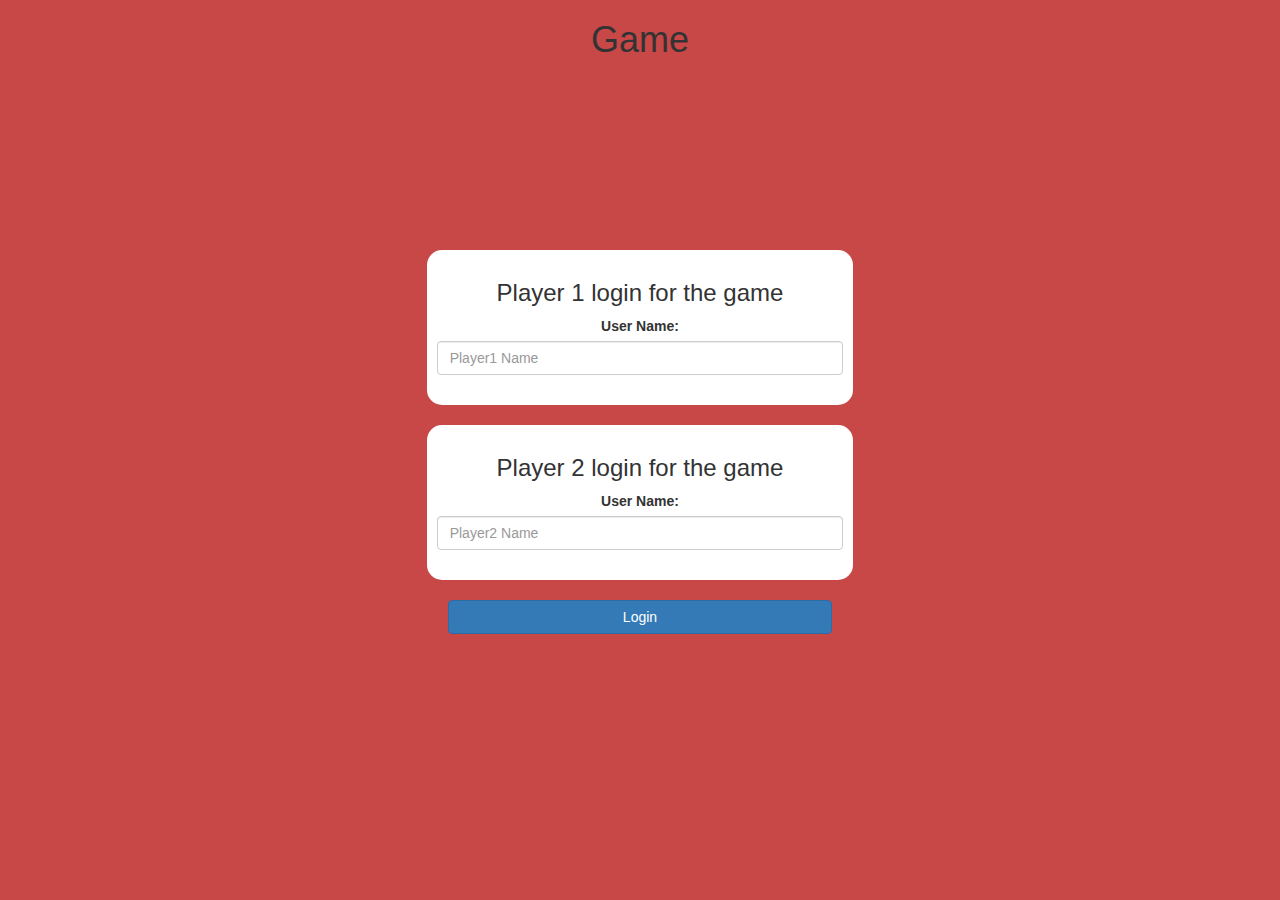
<file: index.html>
<!DOCTYPE html>
<html>
<head>
	<title>Guess The Word</title>

<meta name="viewport" content="width=device-width, initial-scale=1">
<link rel="stylesheet" href="https://maxcdn.bootstrapcdn.com/bootstrap/3.4.0/css/bootstrap.min.css">
<script src="https://ajax.googleapis.com/ajax/libs/jquery/3.4.1/jquery.min.js"></script>
<script src="https://maxcdn.bootstrapcdn.com/bootstrap/3.4.0/js/bootstrap.min.js"></script>

<link rel="stylesheet" type="text/css" href="game.css">

<script src="game_login.js"></script>
</head>
<body>
<center>
	<h1>Game</h1>
	<br>
	<br>
	<br>
	<br>
	<br>
	<br>
	<br>
	<br>
	<br>
	<div class="col-lg-4 col-sm-8 col-xs-11 login_div1">
		<h3>Player 1 login for the game</h3>
		<label>User Name:</label>
		<input type="text" id="player1_name_input" class="form-control" placeholder="Player1 Name">
		<br>
	</div>
	<br>
	<div class="col-lg-4 col-sm-8 col-xs-11 login_div2">
		<h3>Player 2 login for the game</h3>
		<label>User Name:</label>
		<input type="text" id="player2_name_input" class="form-control" placeholder="Player2 Name">
		<br>
	</div>
	<br>
	<button style="width: 30%" class="btn btn-primary" onclick="addUser()">Login</button>
</center>
</body>
</html>
</file>
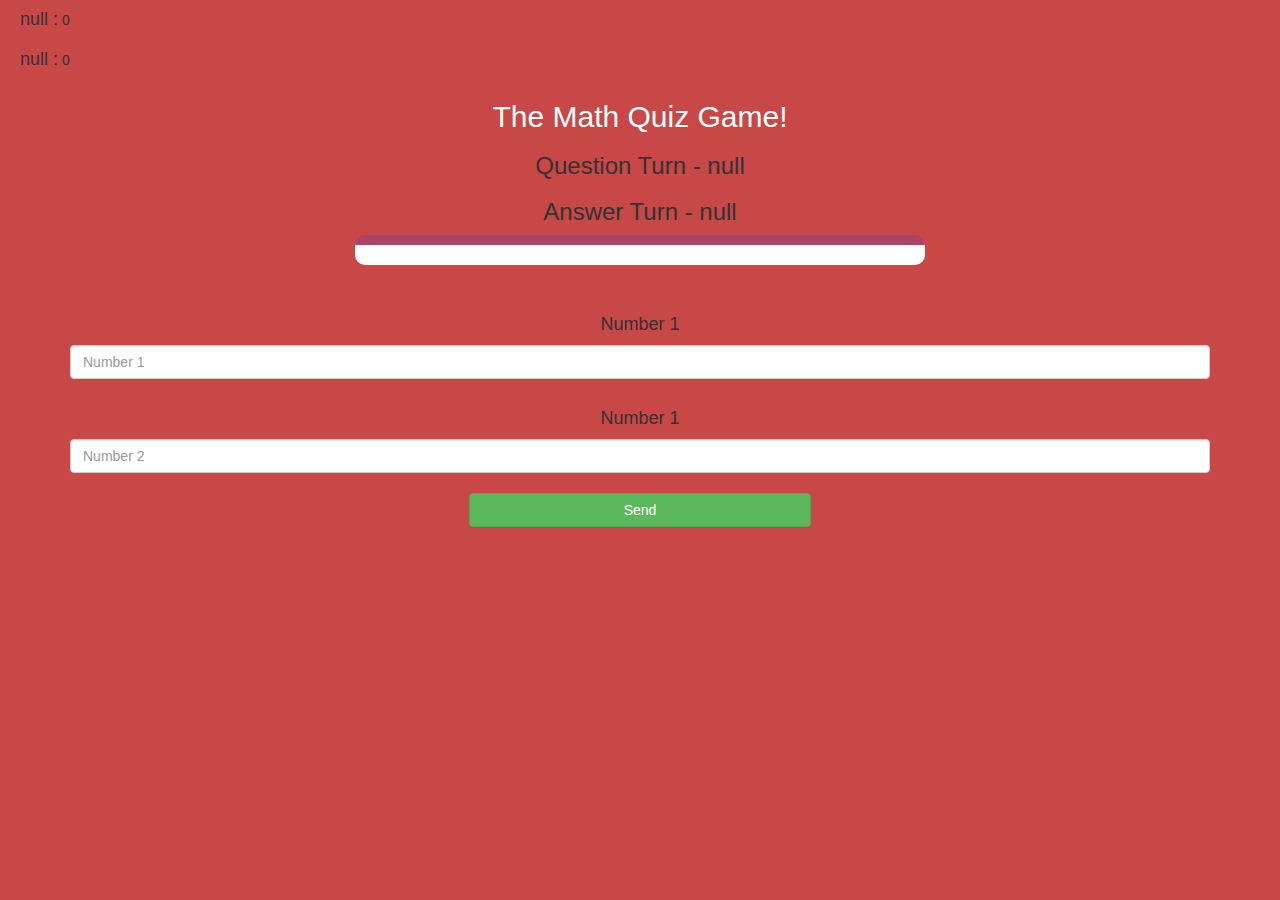
<file: game_page.html>
<!DOCTYPE html>
<html>
<head>
	<title>Guess The Word</title>

<meta name="viewport" content="width=device-width, initial-scale=1">
<link rel="stylesheet" href="https://maxcdn.bootstrapcdn.com/bootstrap/3.4.0/css/bootstrap.min.css">
<script src="https://ajax.googleapis.com/ajax/libs/jquery/3.4.1/jquery.min.js"></script>
<script src="https://maxcdn.bootstrapcdn.com/bootstrap/3.4.0/js/bootstrap.min.js"></script>

<link rel="stylesheet" type="text/css" href="game.css">
</head>
<body>
	<h4 id="player1_name">null : </h4> <span id="player1_score">0</span>
	<br>
	<h4 id="player2_name">null : </h4> <span id="player2_score">0</span>
	
	<div class="container">
		<center>
			<h2 style="color: white;">The Math Quiz Game!</h2>
			<h3 id="player_question">Question Turn - null</h3>
			<h3 id="player_answer">Answer Turn - null</h3>
			<div id="output" class="col-lg-6"> </div>
			<br>
			<br>
			<h4>Number 1</h4>
			<input type="text" id="number1" class="form-control" placeholder="Number 1">
			<br>
			<h4>Number 1</h4>
			<input type="text" id="number2" class="form-control" placeholder="Number 2">
			<br>
			<button onclick="send()" class="btn btn-success" style="width: 30%;">Send</button>
		</center>
	</div>

<script src="game_page.js"></script>
</body>
</html>
</file>
<file: game.css>
body
{
	background: rgb(200, 71, 71);
}

	.login_div1 , .login_div2
	{
		background: white;
		padding: 10px;
		float: none;
		border-radius: 15px;
	}


#player1_name , #player2_name
{
	display: inline-block;
	margin-left: 20px;
}
#word
{
	width: 60%;
}
#word_display
{
	letter-spacing: 5px;
}
#output
{
background: white;
border-radius: 10px;
border-top: 10px solid #AA4465;
padding: 10px;
float: none;
text-align: left;
}
</file>
